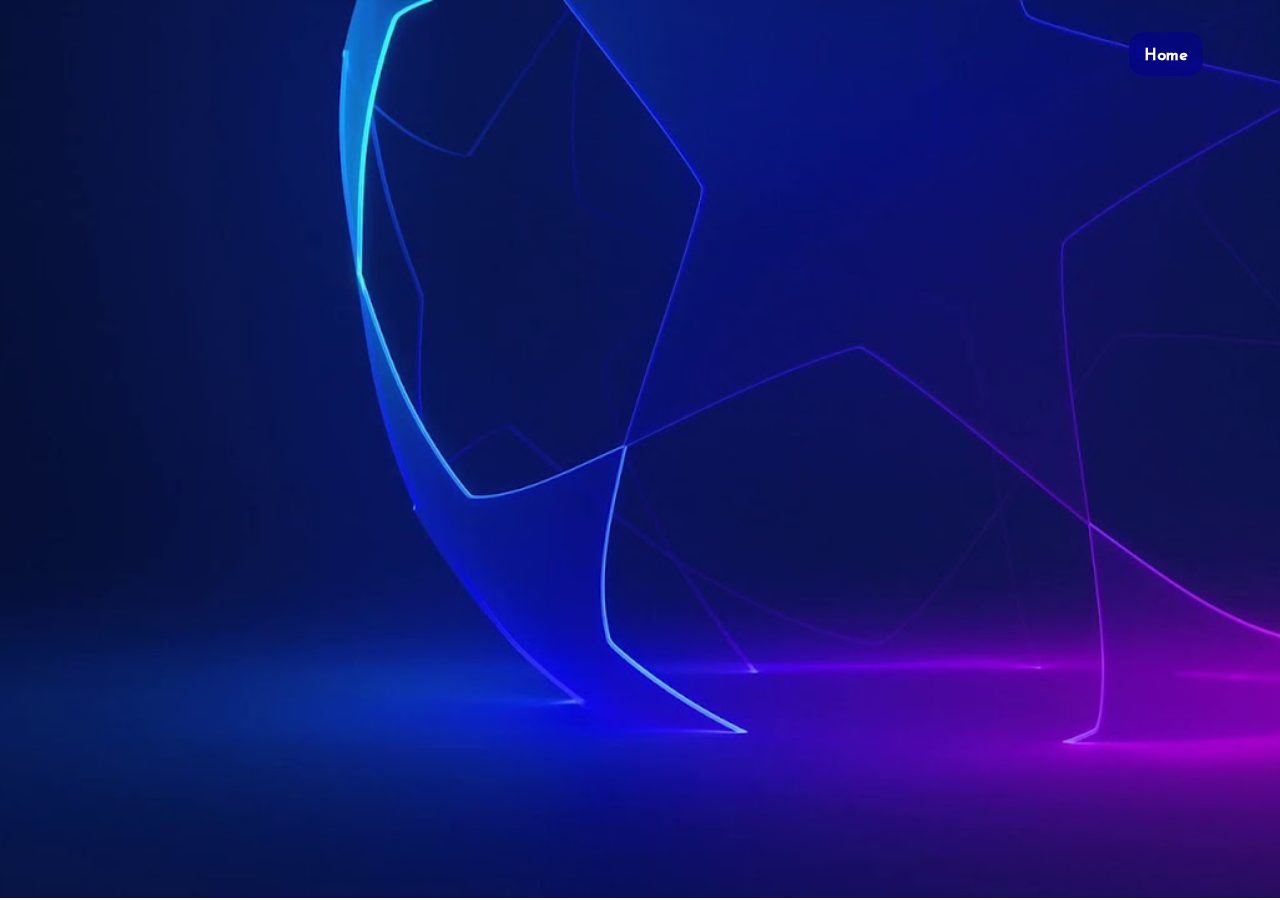
<file: views/mystery-player.html>
<!DOCTYPE html>
<html lang="en">
  <head>
    <meta charset="UTF-8" />
    <meta http-equiv="X-UA-Compatible" content="IE=edge" />
    <meta name="viewport" content="width=device-width, initial-scale=1.0" />
    <link
      rel="icon"
      href="../img/uefa-champions-league-seeklogo.com.svg"
      type="image/x-icon"
    />
    <title>UEFA | Mystery Card</title>
    <link rel="stylesheet" href="../css/card.css" />
  </head>
  <body class="body">
    <div class="card-container"></div>

    <span
      class="home"
      onclick="(()=> window.location.replace('../index.html'))()"
      >Home</span
    >
    <audio src="../music/football-3.m4a" class="mp3"></audio>
    <script src="../js/card.js"></script>
  </body>
</html>
</file>
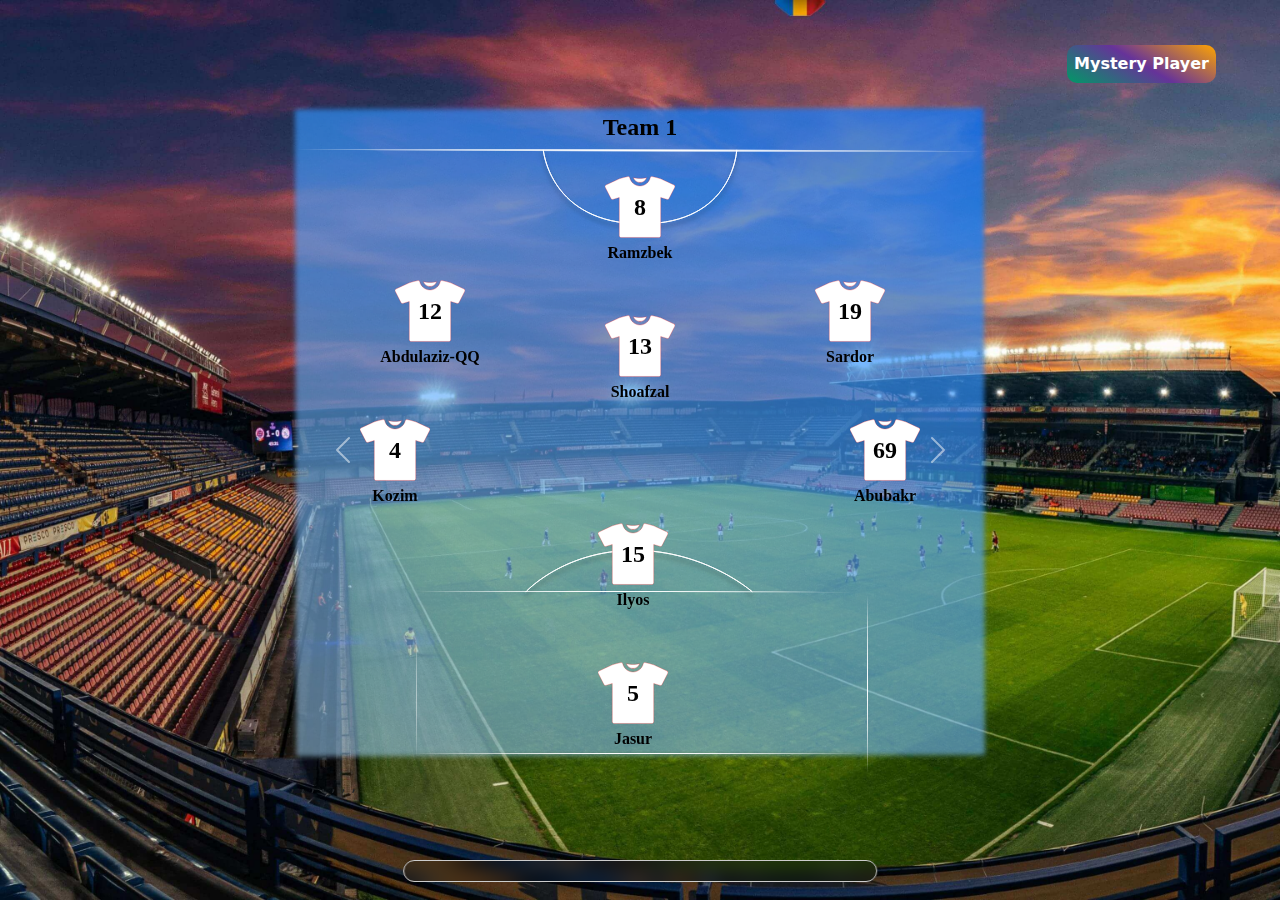
<file: views/teams.html>
<!DOCTYPE html>
<html lang="en">
  <head>
    <meta charset="UTF-8" />
    <meta http-equiv="X-UA-Compatible" content="IE=edge" />
    <meta name="viewport" content="width=device-width, initial-scale=1.0" />
    <link
      rel="icon"
      href="../img/uefa-champions-league-seeklogo.com.svg"
      type="image/x-icon"
    />
    <link
      href="../css/bootstrap.min.css"
      rel="stylesheet"
      crossorigin="anonymous"
    />
    <link
      href="https://cdn.jsdelivr.net/npm/bootstrap@5.2.1/dist/css/bootstrap.min.css"
      rel="stylesheet"
      crossorigin="anonymous"
    />
    <link rel="stylesheet" href="../css/test.css" />
    <title>UEFA | Teams</title>
  </head>
  <body class="body">
    <div class="narx">
      <div class="narxnavo"></div>
    </div>
    <div class="out">
      <div
        id="carouselExampleControlsNoTouching"
        class="carousel slide"
        data-bs-touch="false"
        data-bs-interval="false"
      >
        <div class="carousel-inner"></div>
        <button
          class="carousel-control-prev"
          type="button"
          data-bs-target="#carouselExampleControlsNoTouching"
          data-bs-slide="prev"
        >
          <span class="carousel-control-prev-icon" aria-hidden="true"></span>
          <span class="visually-hidden">Previous</span>
        </button>
        <button
          class="carousel-control-next"
          type="button"
          data-bs-target="#carouselExampleControlsNoTouching"
          data-bs-slide="next"
        >
          <span class="carousel-control-next-icon" aria-hidden="true"></span>
          <span class="visually-hidden">Next</span>
        </button>
      </div>
    </div>

    <button type="button" class="position-absolute mystry">
      Mystery Player
    </button>
    <audio src="../music/football-2.m4a" class="mp3"></audio>

    <script
      src="https://cdn.jsdelivr.net/npm/@popperjs/core@2.9.2/dist/umd/popper.min.js"
      integrity="sha384-IQsoLXl5PILFhosVNubq5LC7Qb9DXgDA9i+tQ8Zj3iwWAwPtgFTxbJ8NT4GN1R8p"
      crossorigin="anonymous"
    ></script>
    <script
      src="https://cdn.jsdelivr.net/npm/bootstrap@5.2.1/dist/js/bootstrap.bundle.min.js"
      integrity="sha384-u1OknCvxWvY5kfmNBILK2hRnQC3Pr17a+RTT6rIHI7NnikvbZlHgTPOOmMi466C8"
      crossorigin="anonymous"
    ></script>
    <script
      src="https://cdn.jsdelivr.net/npm/bootstrap@5.0.2/dist/js/bootstrap.min.js"
      integrity="sha384-cVKIPhGWiC2Al4u+LWgxfKTRIcfu0JTxR+EQDz/bgldoEyl4H0zUF0QKbrJ0EcQF"
      crossorigin="anonymous"
    ></script>
    <script src="../js/test.js"></script>
  </body>
</html>
</file>
<file: css/card.css>
@font-face {
  font-family: "Arabic";
  font-style: normal;
  src: url("../fonts/ReemKufiInk-Regular.ttf") format("truetype");
}

:root {
  --card-height: 35vh;
  --card-width: calc(var(--card-height) / 1.5);
}

body {
  height: 98vh;
  background: url("../img/maxresdefault.jpg");
  display: flex;
  align-items: center;
  justify-content: center;
  flex-direction: column;
  padding-top: 2rem;
  padding-bottom: 2rem;
  box-sizing: border-box;
  background-position: center;
  background-size: cover;
  background-repeat: no-repeat;
}

html {
  animation-name: ANIMATION;
  animation-delay: 0s;
  animation-duration: 7s;
  animation-timing-function: linear;
  animation-iteration-count: infinite;
}
.card-container {
  max-width: 1340px;
  width: 100%;
  display: flex;
  justify-content: space-around;
  flex-wrap: wrap;
  align-items: center;
  margin-top: -5%;
}
.card {
  position: relative;
  display: flex;
  flex-direction: column;
  align-items: center;
  height: var(--card-height);
  width: var(--card-width);
  transform-style: preserve-3d;
}
.card .face {
  display: flex;
  flex-direction: column;
  align-items: center;

  position: absolute;
  top: 0;
  left: 0;
  width: 100%;
  height: 100%;
  transform-style: preserve-3d;
  transition: all 2s ease-in-out;
  backface-visibility: hidden;
  transform: perspective(500px) rotate(0deg);
}

.card .face.front {
  width: 100%;
  height: 100%;
  background: url("../img/uefacard-front.png");
  transform-style: preserve-3d;
  background-size: cover;
  background-position: center;
  filter: hue-rotate(320deg);
}

.card .face.back {
  background: url("../img/uefacard.png");
  background-size: cover;
  background-position: center;
  color: rgb(0, 59, 110);
  transform: perspective(800px) rotateY(180deg);
}

.active .face.front.card-active {
  transform: perspective(800px) rotateY(180deg);
}
.card-active ~ .face.back {
  transform: perspective(800px) rotateY(360deg);
}
.skill {
  position: absolute;
  top: 3%;
  left: 16%;
  font-size: calc(var(--card-height) / 9.5);
  font-weight: bold;
  color: rgb(42, 202, 175);

  font-family: cursive;
}

.name {
  position: absolute;
  left: 50%;
  top: 49%;
  transform: translate(-50%, -50%);
  font-size: calc(var(--card-height) / 14);
  font-weight: bold;
  color: rgb(242, 100, 255);

  font-family: cursive;
}
.gray {
  filter: grayscale(1);
}

@keyframes ANIMATION {
  0% {
    filter: hue-rotate(320deg) drop-shadow(0px 0px 100px #7bff00);
  }
  25% {
    filter: hue-rotate(270deg) drop-shadow(0px 0px 100px #00ffaa);
  }
  50% {
    filter: hue-rotate(0deg) drop-shadow(0px 0px 100px #ff0000);
  }
  75% {
    filter: hue-rotate(270deg) drop-shadow(0px 0px 100px #00ffaa);
  }
  100% {
    filter: hue-rotate(320deg) drop-shadow(0px 0px 100px #7bff00);
  }
}

.home {
  color: white;
  position: absolute;
  right: 6%;
  top: 3.5%;
  padding: 10px 15px;
  backdrop-filter: blur(5px);
  border-radius: 15px;
  cursor: pointer;
  background: rgba(0, 0, 139, 0.575);
  font-family: "Arabic", "Helvetica Neue", Helvetica, Arial, sans-ser;
  font-weight: bold;
}

.backBtn{
  position: absolute;
  top: 5%;
  left: 20%;
  padding: 5px;
  background: none;
  backdrop-filter: blur(10px);
  color: aliceblue;
  border: none;
  border-radius: 10px;
  cursor: pointer;
}
</file>
<file: css/test.css>
.body {
  min-width: 100%;
  min-height: 100vh;
  background: url("../img/Back-view-uefa-2.jpg");
  background-size: cover;
  display: flex;
  justify-content: center;
  align-items: center;
  padding: 5px;
}
.ml-3 {
  margin-left: 16px;
}
.imtroVideo {
  position: fixed;
  top: 0;
  left: 0;
  z-index: 999999;
  width: 100vw;
  height: 100vh;
  backdrop-filter: blur(10px);
  background-color: rgba(0, 0, 0, 0.664);
}
.skip {
  padding: 10px;
  position: absolute;
  top: 30px;
  right: 5%;
  z-index: 9999990;
  width: auto;
  height: auto;
  color: #ffffff;
  border-radius: 15%;
  backdrop-filter: blur(10px);
  cursor: pointer;
}
.out {
  max-width: 700px;
  overflow: hidden;
}
.t-shirt {
  fill: darkblue;
  stroke: #ff0000;
  stroke-width: 1px;
  width: 70px;
  height: 70px;
  stroke-linecap: round;
}
.goalkeeper {
  bottom: 10%;
  left: 44%;
}
.centerfullback {
  bottom: 30%;
  left: 44%;
}
.leftfullback {
  bottom: 45%;
  left: 10%;
}
.rightfullback {
  bottom: 45%;
  right: 10%;
}
.rightattacker {
  top: 25%;
  right: 15%;
}
.leftattacker {
  top: 25%;
  left: 15%;
}
.striker {
  top: 10%;
  left: 45%;
}
.mider {
  top: 30%;
  left: 45%;
}

.player-num {
  position: absolute;
  left: 50%;
  top: 50%;
  transform: translate(-50%, -50%);
  font-size: 24px;
  font-weight: bold;
  color: rgb(255, 255, 255);
  font-family: cursive;
}

.team-1 path {
  fill: #ffffff;
}
.team-2 {
  fill: rgb(0, 255, 170);
}
.team-3 path {
  fill: rgb(235, 85, 255);
}

.team-3 ~ .player-num,
.team-3 ~ .player-name {
  color: rgb(0, 0, 0);
}
.team-2 ~ .player-num,
.team-2 ~ .player-name {
  color: rgb(0, 0, 0);
}
.team-1 ~ .player-num,
.team-1 ~ .player-name {
  color: rgb(0, 0, 0);
}
.player-name {
  white-space: nowrap;
  position: absolute;
  left: 50%;
  bottom: -50%;
  transform: translate(-50%, -50%);
  font-size: 16px;
  font-weight: bold;
  color: rgb(255, 255, 255);
  font-family: cursive;
}
.teamname {
  position: absolute;
  top: 1%;
  left: 50%;
  transform: translate(-50%, 0%);

  font-size: 24px;
  font-weight: bold;
  color: rgb(0, 0, 0);
  font-family: cursive;
}

.mystry {
  top: 5%;
  right: 5%;
  border: none;
  background: transparent;
  color: #ffffff;
  font-weight: bold;
  padding: 7px;
  border-radius: 10px;
  z-index: 3;
}
.mystry::after {
  content: "";
  position: absolute;
  top: 0;
  left: 0;
  width: 100%;
  height: 100%;
  background: linear-gradient(30deg, #009966, #663399, orange);
  z-index: -1;
  border-radius: 10px;
}
.modal-footer,
.modal-header {
  border: none !important;
}

.modal-content {
  background-image: url(../img/mystreryback.jpg);
  background-size: contain;
}
.mysterycard {
  background-color: #f3ec78;
  background-image: linear-gradient(45deg, #f3ec78, #af4261);
  background-size: 100%;
  background-clip: text;
  -webkit-background-clip: text;
  -moz-background-clip: text;
  -webkit-text-fill-color: transparent;
  -moz-text-fill-color: transparent;
  text-transform: uppercase;
  letter-spacing: 5px;
  width: 100%;
  text-align: center;
  font-weight: bold;
  font-size: 50px;
}
.clock {
  position: absolute;
  top: calc(50% - 335px);
  left: 32.8%;
  font-size: large;
  font-weight: bold;
  font-family: cursive;
  color: #ffffff;
}
.narx {
  position: absolute;
  bottom: 2%;
  left: 50%;

  width: 37%;
  padding: 10px;

  font-size: large;
  font-weight: bold;
  font-family: cursive;
  border-radius: 15px;
  border: 1px solid #ccc;
  color: #ffffff;

  backdrop-filter: blur(10px);
  transform: translateX(-50%);
  z-index: 2;
}
.narxnavo {
  position: absolute;
  top: calc(50% - 500px);
  left: 20%;
  font-size: large;
  font-weight: bold;
  font-family: cursive;
  color: #ffffff;
  z-index: 2;
}
</file>
